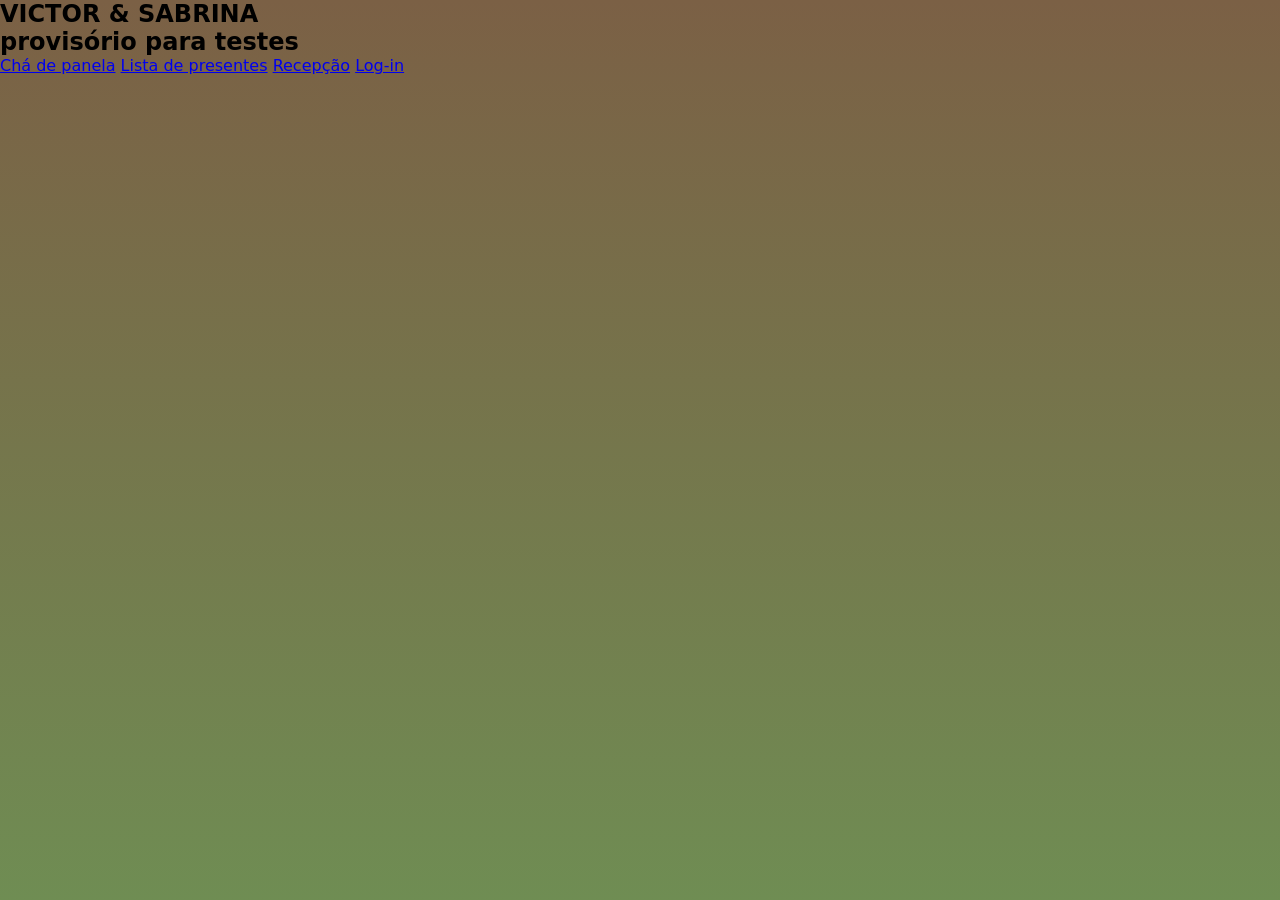
<file: index.html>
<!DOCTYPE html>
<html lang="pt-br">
<head>
    <meta charset="UTF-8">
    <meta name="viewport" content="width=device-width, initial-scale=1.0">
    <title>Victor & Sabrina</title>
    <link rel="stylesheet" href="estilos/style.css">
    <link rel="stylesheet" href="estilos/media-query.css">
</head>
<body>
    <main>
        <section id="h-0">
            <div id="h-imagem">
                <!-- imagem via css-->
            </div>
            <div id="h-1">
                <h1>VICTOR & SABRINA</h1>
                <!--provisório-->
                <h2>provisório para testes</h2>
                <a href="teapot.html">Chá de panela</a>
                <a href="gift.html">Lista de presentes</a>
                <a href="gathering.html">Recepção</a>
                <a href="login.html">Log-in</a>
            </div>
        </section>
    </main>
</body>
</html>
</file>
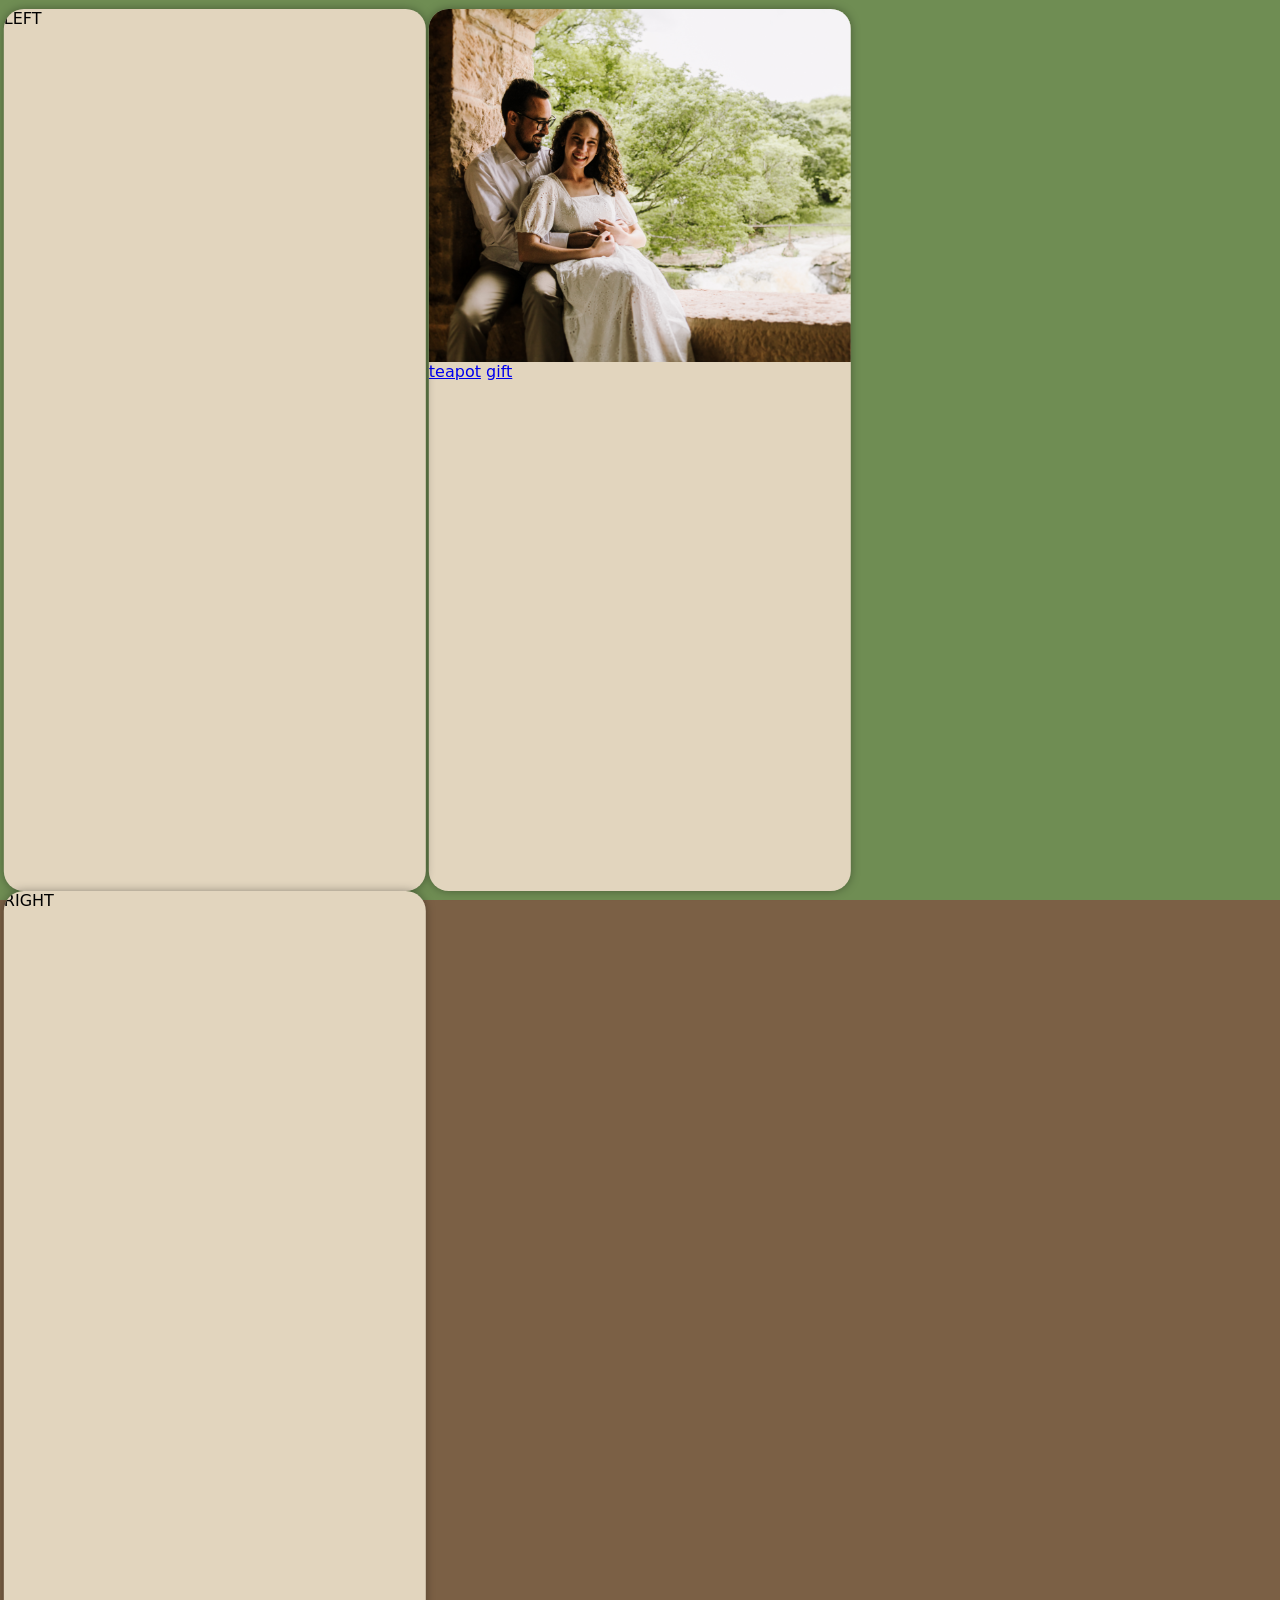
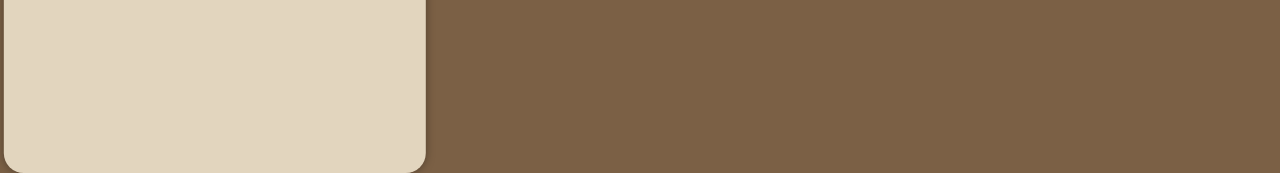
<file: gathering.html>
<!DOCTYPE html>
<html lang="pt-br">
<head>
    <meta charset="UTF-8">
    <meta name="viewport" content="width=device-width, initial-scale=1.0">
    <title>Recepção</title>
    <link rel="stylesheet" href="estilos/style.css">
    <link rel="stylesheet" href="estilos/media-query.css">
</head>
<body>
    <main id="gathering">
        <section id="g-0">
            <div id="g-imagem">
                <!--imagem no css-->
            </div>
            <div id="g-2">
                <a href="teapot.html" >teapot</a>
                <a href="gift.html">gift</a>
            </div>
        </section>
        <section id="g-l">LEFT</section>
        <section id="g-r">RIGHT</section>
    </main>
</body>
</html>
</file>
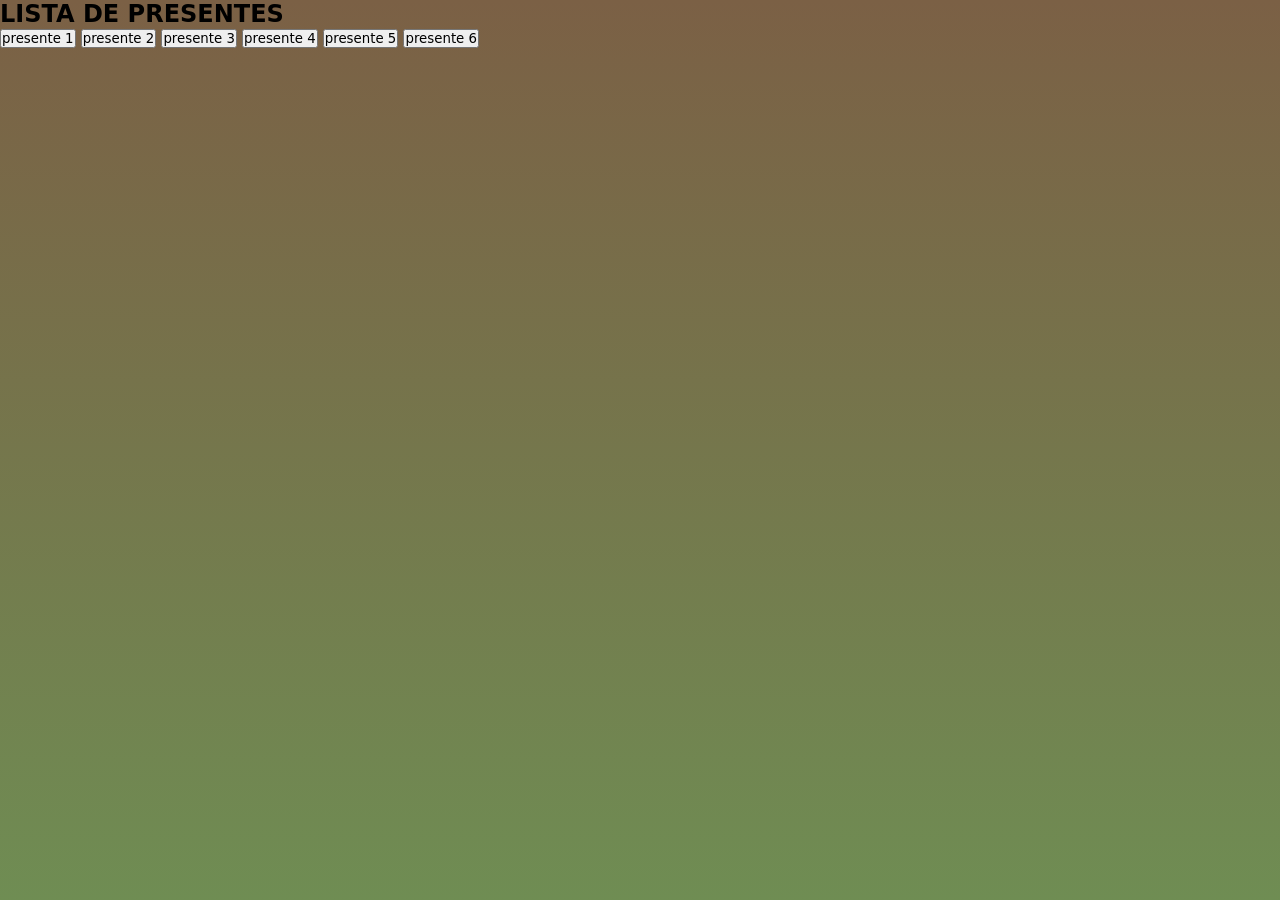
<file: gift.html>
<!DOCTYPE html>
<html lang="pt-br">
<head>
    <meta charset="UTF-8">
    <meta name="viewport" content="width=device-width, initial-scale=1.0">
    <title>Presentes</title>
    <link rel="stylesheet" href="estilos/style.css">
    <link rel="stylesheet" href="estilos/media-query.css">

</head>
<body>
    <main>
        <section id="p-0">
            <div id="p-imagem">
                <!--imagem via css-->
            </div>
            <div id="p-1">
                <h1>LISTA DE PRESENTES</h1>
                <div id="gift">
                    <button>presente 1</button>
                    <button>presente 2</button>
                    <button>presente 3</button>
                    <button>presente 4</button>
                    <button>presente 5</button>
                    <button>presente 6</button>
                </div>                
            </div>
        </section>
    </main>    
</body>
</html>
</file>
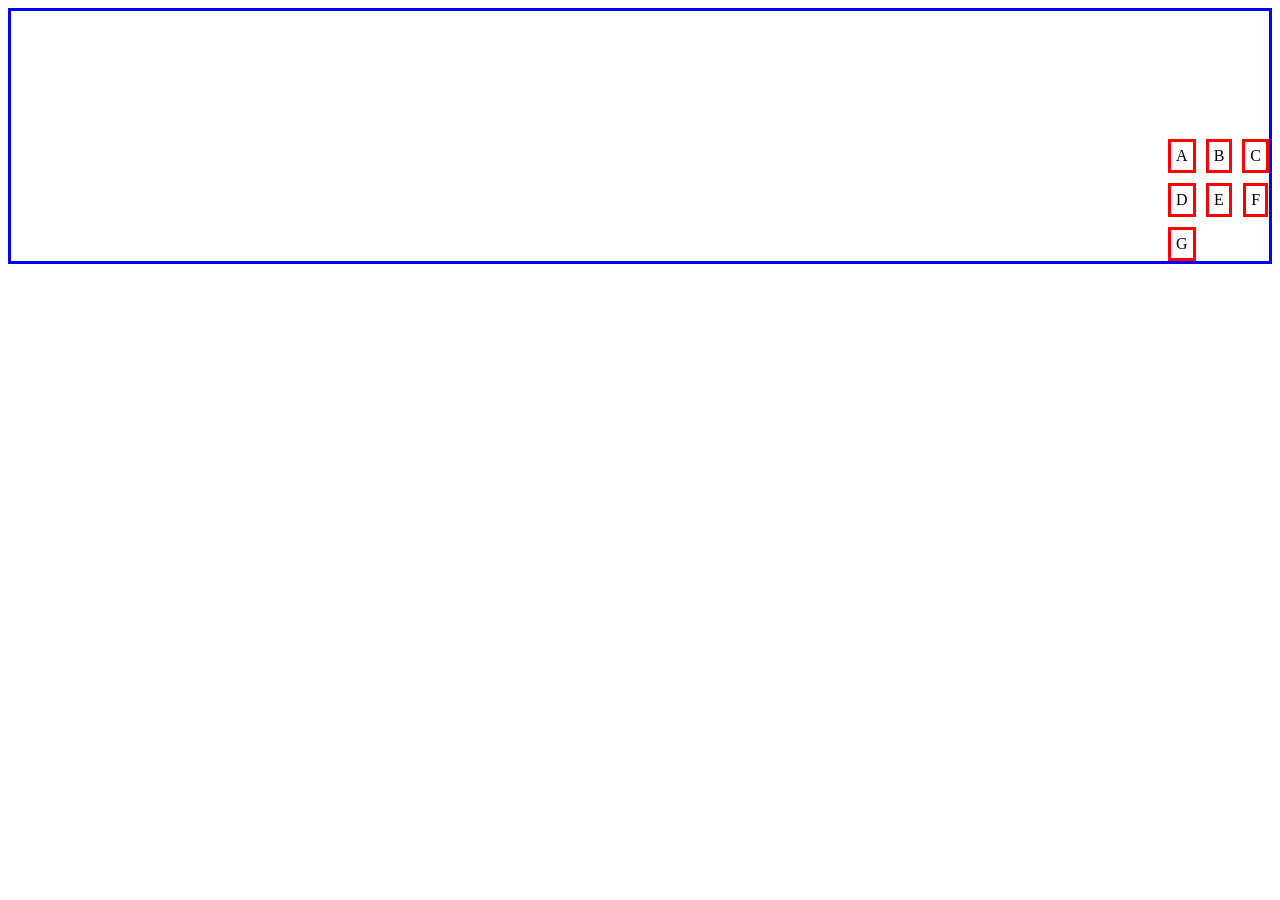
<file: grid.html>
<!DOCTYPE html>
<html lang="pt-br">
<head>
    <meta charset="UTF-8">
    <meta name="viewport" content="width=device-width, initial-scale=1.0">
    <title>GRID</title>
    <style>
        div.container{
            border: 3px solid blue;
            height: 250px;
            display: grid;
            grid-template-columns: auto auto auto;
            grid-template-rows: auto auto auto;
            gap: 10px;
            align-items: start;
            justify-items: center;
            align-content: end;
            justify-content: end;
        }
        div.item{
            border: 3px solid red;
            padding: 5px;
        }
    </style>
</head>
<body>
    <div class="container">
        <div class="item">A</div>
        <div class="item">B</div>
        <div class="item">C</div>
        <div class="item">D</div>
        <div class="item">E</div>
        <div class="item">F</div>
        <div class="item">G</div>
    </div>    
</body>
</html>
</file>
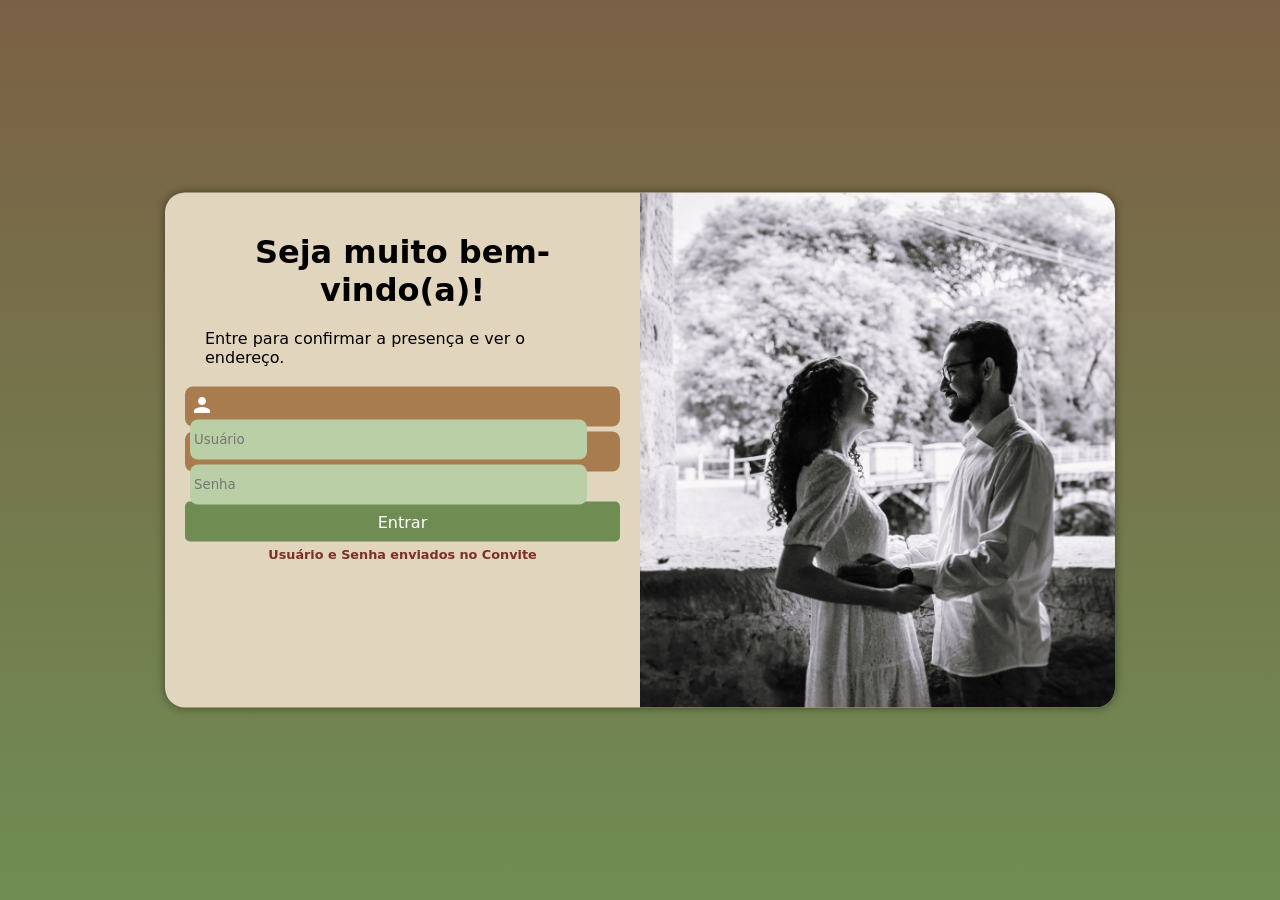
<file: login.html>
<!DOCTYPE html>
<html lang="pt-br">
<head>
    <meta charset="UTF-8">
    <meta name="viewport" content="width=device-width, initial-scale=1.0">
    <title>Entrar</title>
    <link href="https://fonts.googleapis.com/icon?family=Material+Icons"
      rel="stylesheet">
    <link rel="stylesheet" href="estilos/style.css">
    <link rel="stylesheet" href="estilos/media-query.css">
</head>
<body>
    <main>
        <section id="login">
            <div id="imagem">                
                <!-- Aqui vai uma imagem nas CSS-->
            </div>
            <div id="formulario">
                <h1>Seja muito bem-vindo(a)!</h1>
                <p>Entre para confirmar a presença e ver o endereço.</p>
                <form id="loginForm" action="gathering.html" method="post" autocomplete="on">
                    <div class="campo">
                        <i class="material-icons">person</i>
                        <input type="text" name="login" id="ilogin" placeholder="Usuário" required maxlength="30">
                        <label for="ilogin">Usuário</label>
                    </div>
                    <div class="campo">
                        <i class="material-icons">vpn_key</i>
                        <input type="password" name="senha" id="isenha" placeholder="Senha" autocomplete="current-password" required minlength="8" maxlength="20">
                        <label for="isenha">Senha</label>
                    </div>
                    <div id="tentativasMsg" class="tentativas"></div>
                    <input type="submit" value="Entrar">
                    <!--<a href="#" class="botao">Esqueci a senha <i class="material-icons">mail</i></a>-->
                </form>
                <div id="tentativasMsg" class="tentativas">
                    <p>Usuário e Senha enviados no Convite</p>
                </div>
            </div>
        </section>
    </main>
    <script src="script.js"></script>
</body>
</html>
</file>
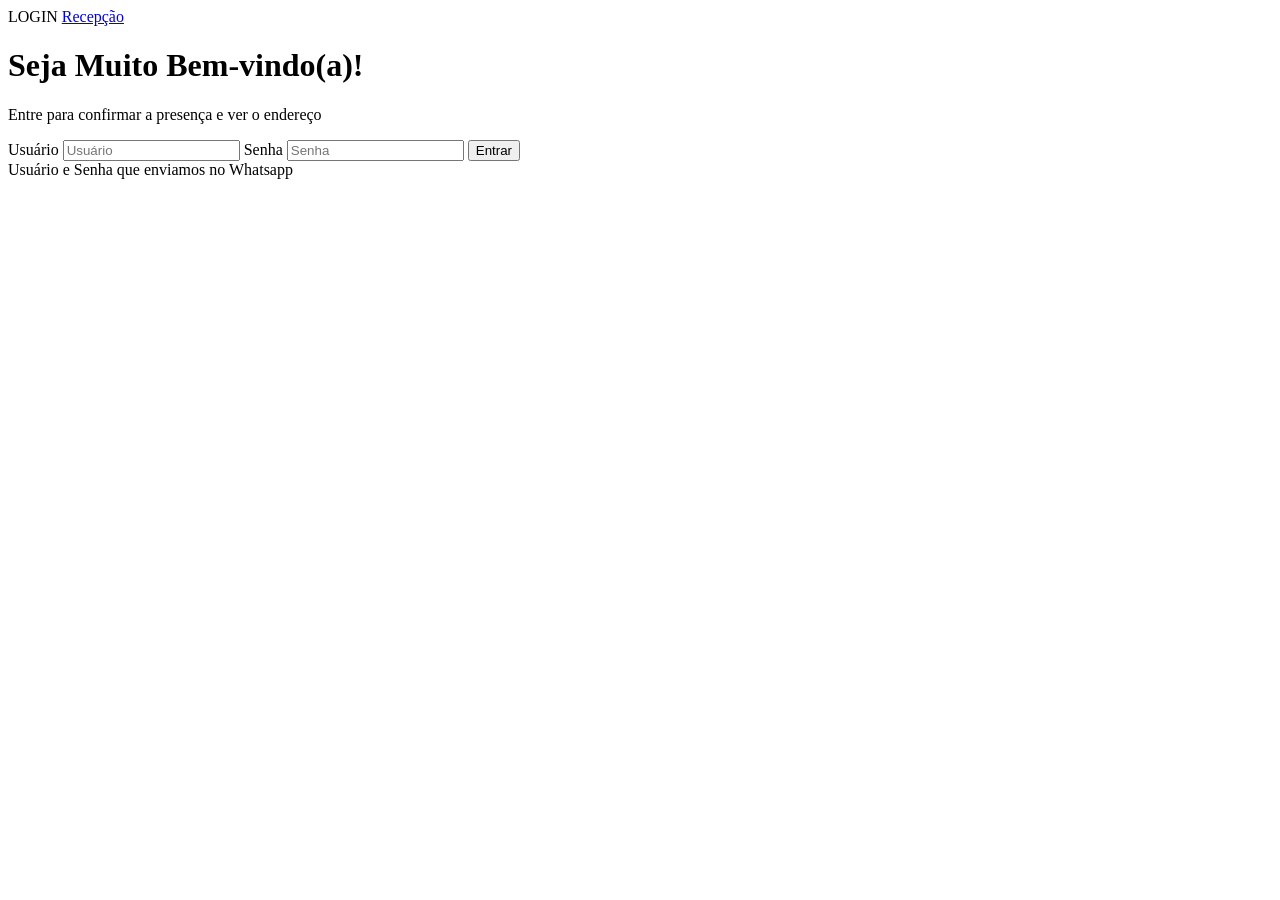
<file: ne.html>
<!DOCTYPE html>
<html lang="pt-br">
<head>
    <meta charset="UTF-8">
    <meta name="viewport" content="width=device-width, initial-scale=1.0">
    <title>Entrar</title>
</head>
<body>
    LOGIN
    <a href="gathering.html">Recepção</a>
</body class="body-login" >
  <main >
  <div class="login-box">
    <h1 class="h1login">Seja Muito Bem-vindo(a)!</h1>
    <p class="frase">Entre para confirmar a presença e ver o endereço</p>
    <form id="loginForm">
      <label for="username">Usuário</label>
      <input type="text" id="username" placeholder="Usuário" required />
      <label for="password">Senha</label>
      <input type="password" id="password" placeholder="Senha" required />
      <button class="submit" type="submit">Entrar</button>
    </form>
    <div id="tentativasMsg" class="tentativas"></div>
    <div class="hint">Usuário e Senha que enviamos no Whatsapp</div>
  </div>
</main>
  <script>
    document.body.style.opacity = '1';

    const form = document.getElementById('loginForm');
    const tentativasMsg = document.getElementById('tentativasMsg');
    const loginBox = document.querySelector('.login-box');
    let tentativas = 0;
    let bloqueado = false;

    form.addEventListener('submit', function (e) {
      e.preventDefault();

      if (bloqueado) return;

      const user = document.getElementById('username').value.trim().toLowerCase();
      const pass = document.getElementById('password').value.trim();

      if (user === 'recepção' && pass === '04042026') {
        localStorage.setItem("auth", "true");
        window.location.href = 'gathering.html';
      } else {
        tentativas++;
        tentativasMsg.textContent = `Tentativa ${tentativas} de 3`;
        alert('Usuário ou senha incorretos. Tentativa: ' + tentativas + ' de 3.');

        if (tentativas >= 3) {
          bloqueado = true;
          tentativasMsg.textContent = `Acesso bloqueado por 15 segundos...`;
          loginBox.classList.add('bloqueado');

          setTimeout(() => {
            tentativas = 0;
            bloqueado = false;
            loginBox.classList.remove('bloqueado');
            tentativasMsg.textContent = '';
            alert('Login desbloqueado. Você pode tentar novamente.');
          }, 15000); // 15 segundos
        }
      }
    });
  </script>
</body>
</html>
</file>
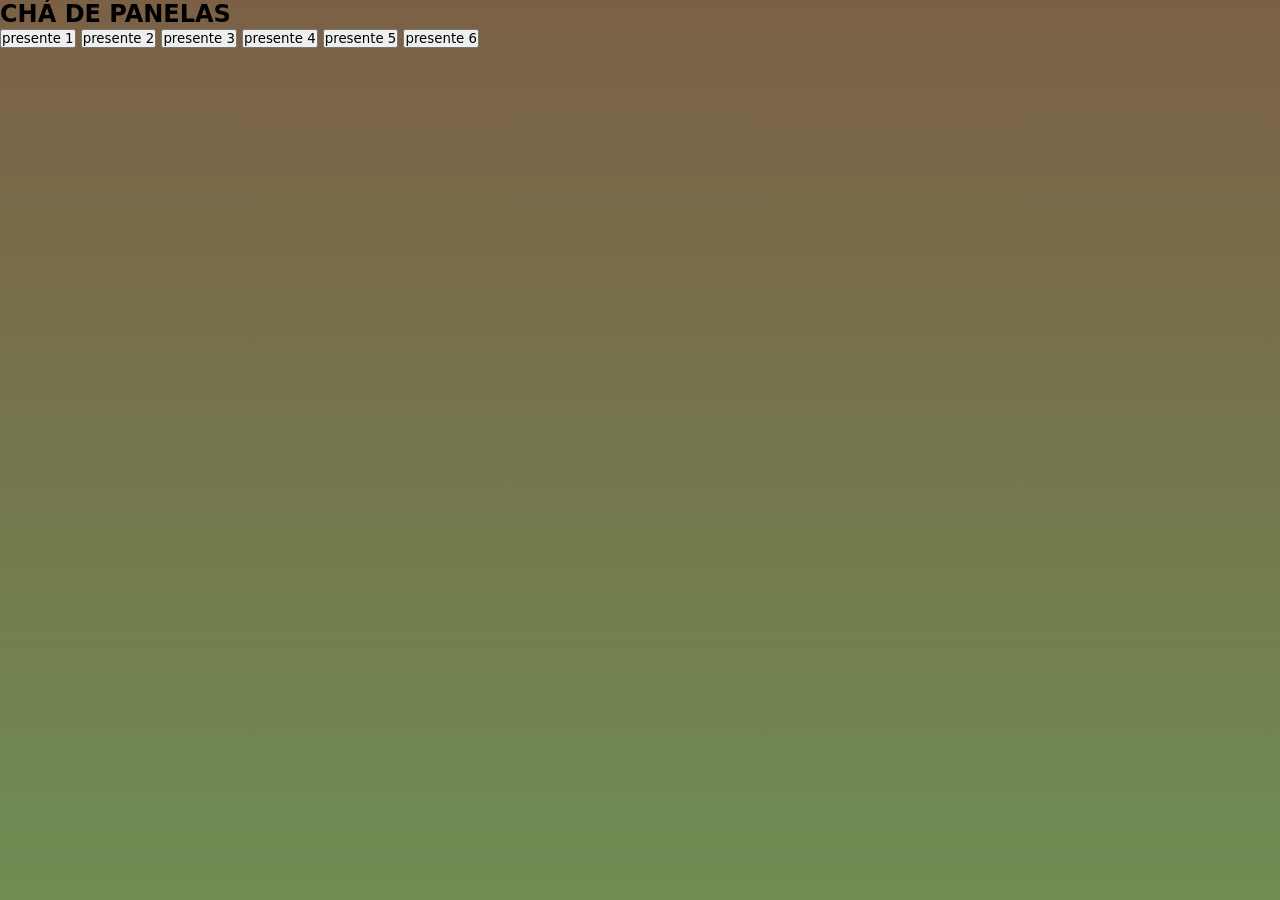
<file: teapot.html>
<!DOCTYPE html>
<html lang="pt-br">
<head>
    <meta charset="UTF-8">
    <meta name="viewport" content="width=device-width, initial-scale=1.0">
    <title>Chá de Panelas</title>
    <link rel="stylesheet" href="estilos/style.css">
    <link rel="stylesheet" href="estilos/media-query.css">
</head>
<body>
    <main>
        <section id="x-0">
            <div id="x-imagem">
                <!--imagem via css-->
            </div>
            <div id="x-1">
                <h1>CHÁ DE PANELAS</h1>
                <div id="gift">
                    <button>presente 1</button>
                    <button>presente 2</button>
                    <button>presente 3</button>
                    <button>presente 4</button>
                    <button>presente 5</button>
                    <button>presente 6</button>
                </div>                
            </div>
        </section>
    </main>    
</body>
</html>
</file>
<file: estilos/style.css>
@charset "utf-8";
/*
    Paleta de cores
    verde:#6F8D53
    marrom:#7B6045
    old #49a09d
    old #5f2c82
*/
*{
    font-family: system-ui, -apple-system, BlinkMacSystemFont, 'Segoe UI', Roboto, Oxygen, Ubuntu, Cantarell, 'Open Sans', 'Helvetica Neue', sans-serif;
    padding: 0px;
    margin: 0px;
    box-sizing: border-box;
}
body, html{
    background-color: #7B6045;
    height: 100vh;
    width: 100vw;
}
main{
    position: relative;
    height: 100vh;
    width: 100vw;
}
section#login{
    position: absolute;
    top: 50%;
    left: 50%;
    overflow: hidden;

    background-color: rgb(226, 213, 190);
    height: 515px;
    width: 250px;
    border-radius: 20px;
    box-shadow: 0px 0px 10px rgba(0, 0, 0, 0.450);
    

    transform: translate(-50%, -50%);
    transition: width .3s, height .3s;
    transition-timing-function: ease;
}
section#login > div#imagem{
    display: block;
    background: #7B6045 url(../imagens/logo.jpg) no-repeat;
    background-size: cover;
    background-position: center;
    height: 200px;
    cursor: none;
    
}
section#login >div#formulario{
    display: block;
    padding: 10px;
}
div#formulario > h1{
    text-align: center;
    margin-bottom: 5px;
}
div#formulario > p{
    font-size: 0.8em;
}
form > div.campo{
    background-color: #A97C50;
    /*border: 2px solid #A97C50;*/
    display: block;
    width: 100%;
    height: 40px;
    border-radius:8px;
    margin: 5px 0px; 
}
div.campo > label{
    display: none;
}
div.campo{
    color: white;
    font-size: 2em;
    width: 40px;
    padding-left: 5px;
}
div.campo > input{
    background-color: #bacfa6;
    /*font-size: 0.4em;*/
    width: calc(100% - 33px);
    height: 100%;
    border: 0px;
    border-radius: 8px;
    padding: 4px;
    transform: translateY(-11px);
}
div.campo >input:focus-within{
    background-color: white;
    border: none;
}
form > input[type=submit]{
    display: block;
    font-size: 1em;
    width: 100%;
    height: 40px;
    background-color: #6F8D53;
    color: white;
    border: none;
    border-radius: 5px;
    cursor: pointer;
}
form > input[type=submit]:hover{
    background-color: #4c6139;
}
form > a.botao{
    display: block;
    text-align: center;
    font-size: 1em;
    width: 100%;
    height: 40px;
    padding: 5px;
    background-color: white;
    color: #4c6139;
    border: 1px solid #6F8D53;
    border-radius: 7px;
    text-decoration: none;
}
form > a.botao:hover{
    background-color: #93bb6d;
}
form > a.botao > i{
    font-size: 0.8em;
}

/* Campos e botão desabilitados */

form input:disabled {
    cursor: not-allowed;
}

#formulario.bloqueado .campo {
    opacity: 0.55;
}

#formulario.bloqueado .campo > input {
    cursor: not-allowed;
    opacity: 0.55;
}

/* Mensagem de tentativas e bloqueio */

.tentativas {
    min-height: 20px;
    margin: 5px 0;
    color: #7B3028;
    font-size: 0.8em;
    font-weight: bold;
    text-align: center;
}
/*
GATHERING
*/
main#gathering{
    background-color: #6F8D53;
}
section#g-0{
    position: absolute;
    top: 50%;
    left: 50%;
    overflow: hidden;

    background-color: rgb(226, 213, 190);
    height: 95%;
    width: 95%;
    border-radius: 20px;
    box-shadow: 0px 0px 10px rgba(0, 0, 0, 0.350);
    

    transform: translate(-50%, -50%);
    transition: width .3s, height .3s;
    transition-timing-function: ease;
}
section#g-0 > div#g-imagem{
    display: block;
    background: #6F8D53 url(../imagens/img1.jpg) no-repeat;
    background-size: cover;
    background-position: center;
    height: 200px;
}
section#g-l{
    display: none;
}
section#g-r{
    display: none;    
}
</file>
<file: estilos/media-query.css>
@charset "UTF-8";
/* Typical Device Breakpoints
------------------------------
Pequenas telas: até 600px
Celular: de 600px até 768px
Tablet: 768px até 992px
Desktop: 992px até 1200px
Grandes telas: acima de 1200px
*/
/*Tablet*/
@media screen and (min-width: 768px) and (max-width: 991px){
    body{
        background-image: linear-gradient(to top, #6F8D53, #7B6045);
    }
    section#login{
        width: 80vw;
        height: 280px;
    }
    section#login > div#imagem{
        float: left;
        width: 30%;
        height: 100%;
    }
    section#login > div#formulario{
        float: right;
        width: 70%;
    }
    /*GATHERING.HTML*/
    section#g-0{
        width: 80vw;
        height: 280px;
    }
}
/*
    desktop
*/
@media screen and (min-width: 992px) {
    body{
        background-image: linear-gradient(to top, #6F8D53, #7B6045);
    }
    section#login{
        width: 950px;
    }
    section#login > div#imagem{
        float: right;
        width: 50%;
        height: 100%;
    }
    section#login > div#formulario{
        float: left;
        width: 50%;
        padding: 20px;
    }    
    div#formulario > h1{
    font-size: 2em;
    margin: 20px;
}
    div#formulario > p{
    font-size: 1em;
    margin: 20px;
}
/*GATHERING.HTML*/
    section#g-0{
        width: 33%;
        height: 98%;
    }
    section#g-0 >div#g-imagem{
        width: 100%;
        height: 40%;       
    }
    
section#g-l{ 
    display: flex;   
    position: relative;
    top: 50%;
    left: 16.8%;
    overflow: hidden;

    background-color: rgb(226, 213, 190);
    width: 33%;
    height: 98%;
    border-radius: 20px;
    box-shadow: 0px 0px 10px rgba(0, 0, 0, 0.350);
    

    transform: translate(-50%, -50%);
    transition: width .3s, height .3s;
    transition-timing-function: ease;
}
section#g-r{ 
    display: flex;   
    position: relative;
    top: 50%;
    left: 16.8%;
    overflow: hidden;

    background-color: rgb(226, 213, 190);
    width: 33%;
    height: 98%;
    border-radius: 20px;
    box-shadow: 0px 0px 10px rgba(0, 0, 0, 0.350);
    

    transform: translate(-50%, -50%);
    transition: width .3s, height .3s;
    transition-timing-function: ease;
    }
}
</file>
